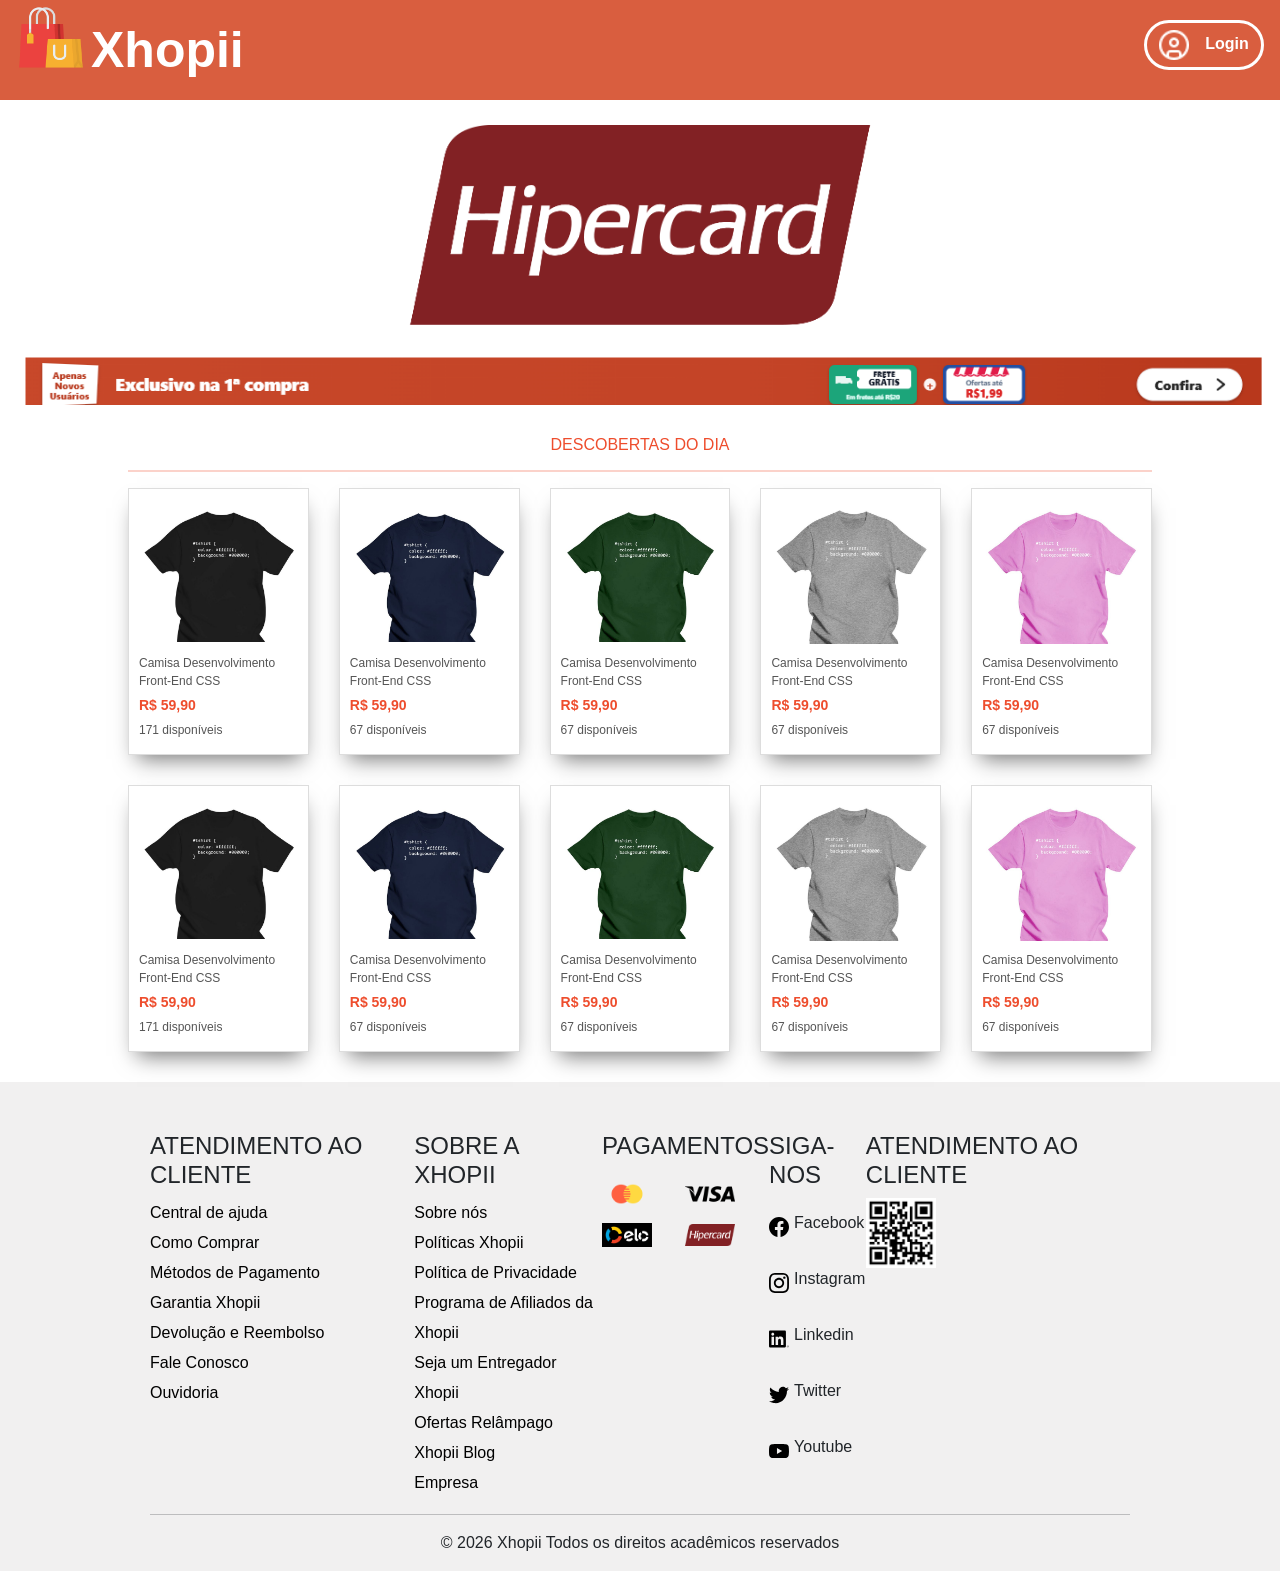
<file: index.html>
<!DOCTYPE html>
<html lang="pt-BR">
<head>
    <meta charset="UTF-8">
    <meta name="viewport" content="width=device-width, initial-scale=1.0">
        <link href="https://cdn.jsdelivr.net/npm/bootstrap@5.3.3/dist/css/bootstrap.min.css" rel="stylesheet">
    <link rel="stylesheet" href="assets/estilo/Style.css">
    <title>Home - Loja Virtual</title>
</head>
<body>
    <header>
        <div class="marca-dagua">
            <img src="assets/img/logo.png">
            <h1>Xhopii</h1>
        </div>

        <div>
            <a href="view/login.html" class="link">
                <button class="login-button-index">
                    <img src="assets/img/usuario-do-circulo.png" alt="">
                    <p>Login</p>
                </button>
            </a>
        </div>
    </header>

    <section class="carrossel">
        <div id="carouselXhopii" class="carousel slide" data-bs-ride="carousel">

            <div class="carousel-inner">

                <div class="carousel-item active">
                    <img src="assets/img/hipercard.png" class="d-block w-100" alt="Promoção">
                </div>

                <div class="carousel-item">
                    <img src="assets/img/hipercard.png" class="d-block w-100" alt="Promoção">
                </div>

                <div class="carousel-item">
                    <img src="assets/img/hipercard.png" class="d-block w-100" alt="Promoção">
                </div>

                <div class="carousel-item">
                    <img src="assets/img/hipercard.png" class="d-block w-100" alt="Promoção">
                </div>

            </div>

            <button class="carousel-control-prev"
                    type="button"
                    data-bs-target="#carouselXhopii"
                    data-bs-slide="prev">

                <span class="carousel-control-prev-icon"></span>

            </button>

            <button class="carousel-control-next"
                    type="button"
                    data-bs-target="#carouselXhopii"
                    data-bs-slide="next">

                <span class="carousel-control-next-icon"></span>

            </button>

        </div>

    </section>

    <section class="banner-Xhopii">
        <img src="assets/img/banner-Xhopii2.png" alt="">
    </section>


    <section class="descobertas">

    <h2>DESCOBERTAS DO DIA</h2>
    <hr>

    <div class="grid-produtos">

        <a href="../Xhopii/view/produto.html" class="produto">
            <img src="assets/img/produto1.png" alt="Produto 1">
            <p>Camisa Desenvolvimento Front-End CSS</p>
            <strong>R$ 59,90</strong>
            <p>171 disponíveis</p>
        </a>

        <a href="../Xhopii/view/produto.html" class="produto">
            <img src="assets/img/produto2.png" alt="Produto 2">
            <p>Camisa Desenvolvimento Front-End CSS</p>
            <strong>R$ 59,90</strong>
            <p>67 disponíveis</p>
        </a>

        <a href="../Xhopii/view/produto.html" class="produto">
            <img src="assets/img/produto3.png" alt="Produto 3">
            <p>Camisa Desenvolvimento Front-End CSS</p>
            <strong>R$ 59,90</strong>
            <p>67 disponíveis</p>
        </a>

        <a href="../Xhopii/view/produto.html" class="produto">
            <img src="assets/img/produto4.png" alt="Produto 4">
            <p>Camisa Desenvolvimento Front-End CSS</p>
            <strong>R$ 59,90</strong>
            <p>67 disponíveis</p>
        </a>

        <a href="../Xhopii/view/produto.html" class="produto">
            <img src="assets/img/produto5.png" alt="Produto 5">
            <p>Camisa Desenvolvimento Front-End CSS</p>
            <strong>R$ 59,90</strong>
            <p>67 disponíveis</p>
        </a>
        <a href="../Xhopii/view/produto.html" class="produto">
            <img src="assets/img/produto1.png" alt="Produto 1">
            <p>Camisa Desenvolvimento Front-End CSS</p>
            <strong>R$ 59,90</strong>
            <p>171 disponíveis</p>
        </a>

        <a href="../Xhopii/view/produto.html" class="produto">
            <img src="assets/img/produto2.png" alt="Produto 2">
            <p>Camisa Desenvolvimento Front-End CSS</p>
            <strong>R$ 59,90</strong>
            <p>67 disponíveis</p>
        </a>

        <a href="../Xhopii/view/produto.html" class="produto">
            <img src="assets/img/produto3.png" alt="Produto 3">
            <p>Camisa Desenvolvimento Front-End CSS</p>
            <strong>R$ 59,90</strong>
            <p>67 disponíveis</p>
        </a>

        <a href="../Xhopii/view/produto.html" class="produto">
            <img src="assets/img/produto4.png" alt="Produto 4">
            <p>Camisa Desenvolvimento Front-End CSS</p>
            <strong>R$ 59,90</strong>
            <p>67 disponíveis</p>
        </a>

        <a href="../Xhopii/view/produto.html" class="produto">
            <img src="assets/img/produto5.png" alt="Produto 5">
            <p>Camisa Desenvolvimento Front-End CSS</p>
            <strong>R$ 59,90</strong>
            <p>67 disponíveis</p>
        </a>

    </div>

    </section>


    <footer>
        <section class="roda-pe-info">
            <div class= "div-footer">
                <h4>ATENDIMENTO AO CLIENTE</h4>
                <ul>
                    <li><a href="">Central de ajuda</a></li>
                    <li><a href="">Como Comprar</a></li>
                    <li><a href="">Métodos de Pagamento</a></li>
                    <li><a href="">Garantia Xhopii</a></li>
                    <li><a href="">Devolução e Reembolso</a></li>
                    <li><a href="">Fale Conosco</a></li>
                    <li><a href="">Ouvidoria</a></li>
                </ul>
            </div>

            <div class="div-footer">
                <h4>SOBRE A XHOPII</h4>
                <ul>
                    <li><a href="">Sobre nós</a></li>
                    <li><a href="">Políticas Xhopii</a></li>
                    <li><a href="">Política de Privacidade</a></li>
                    <li><a href="">Programa de Afiliados da Xhopii</a></li>
                    <li><a href="">Seja um Entregador Xhopii</a></li>
                    <li><a href="">Ofertas Relâmpago</a></li>
                    <li><a href="">Xhopii Blog</a></li>
                    <li><a href="">Empresa</a></li>
                </ul>
            </div>

            <div class="div-footer" >
                <h4>PAGAMENTOS</h4>
                <ul id="img-pagamento">
                    <li><a href=""><img src="assets/img/mastercard-logo.png" alt=""></a></li>
                    <li><a href=""><img src="assets/img/visa-logo.png" alt=""></a></li>
                    <li><a href=""><img src="assets/img/elo.png" alt=""></a></li>
                    <li><a href=""><img src="assets/img/hipercard.png" alt=""></a></li>
                </ul>
            </div>

            <div class="div-footer" id="img-social">
                <h4>SIGA-NOS</h4>
                <ul>
                    <li>
                        <a href=""><img src="assets/img/facebook.svg" alt=""></a>
                        <p>Facebook</p>
                    </li>
                    <li>
                        <a href=""><img src="assets/img/instagram.svg" alt=""></a>
                        <p>Instagram</p>
                    </li>
                    <li>
                        <a href=""><img src="assets/img/linkedin.svg" alt=""></a>
                        <p>Linkedin</p>
                    </li>
                    <li>
                        <a href=""><img src="assets/img/twitter.svg" alt=""></a>
                        <p>Twitter</p>
                    </li>
                    <li>
                        <a href=""><img src="assets/img/youtube.svg" alt=""></a>
                        <p>Youtube</p>
                    </li>
                </ul>
            </div>

            <div class= "div-footer" id="img-qrcode">
                <h4>ATENDIMENTO AO CLIENTE</h4>
                <ul>
                    <li><a href=""><img src="assets/img/qr-code.png" alt=""></a></li>
                </ul>
            </div>
        </section>

        <hr>

        <div class="roda-pe-copy">
            <p>© 2026 Xhopii Todos os direitos acadêmicos reservados</p>
        </div>
    </footer>

</body>
</html>
</file>
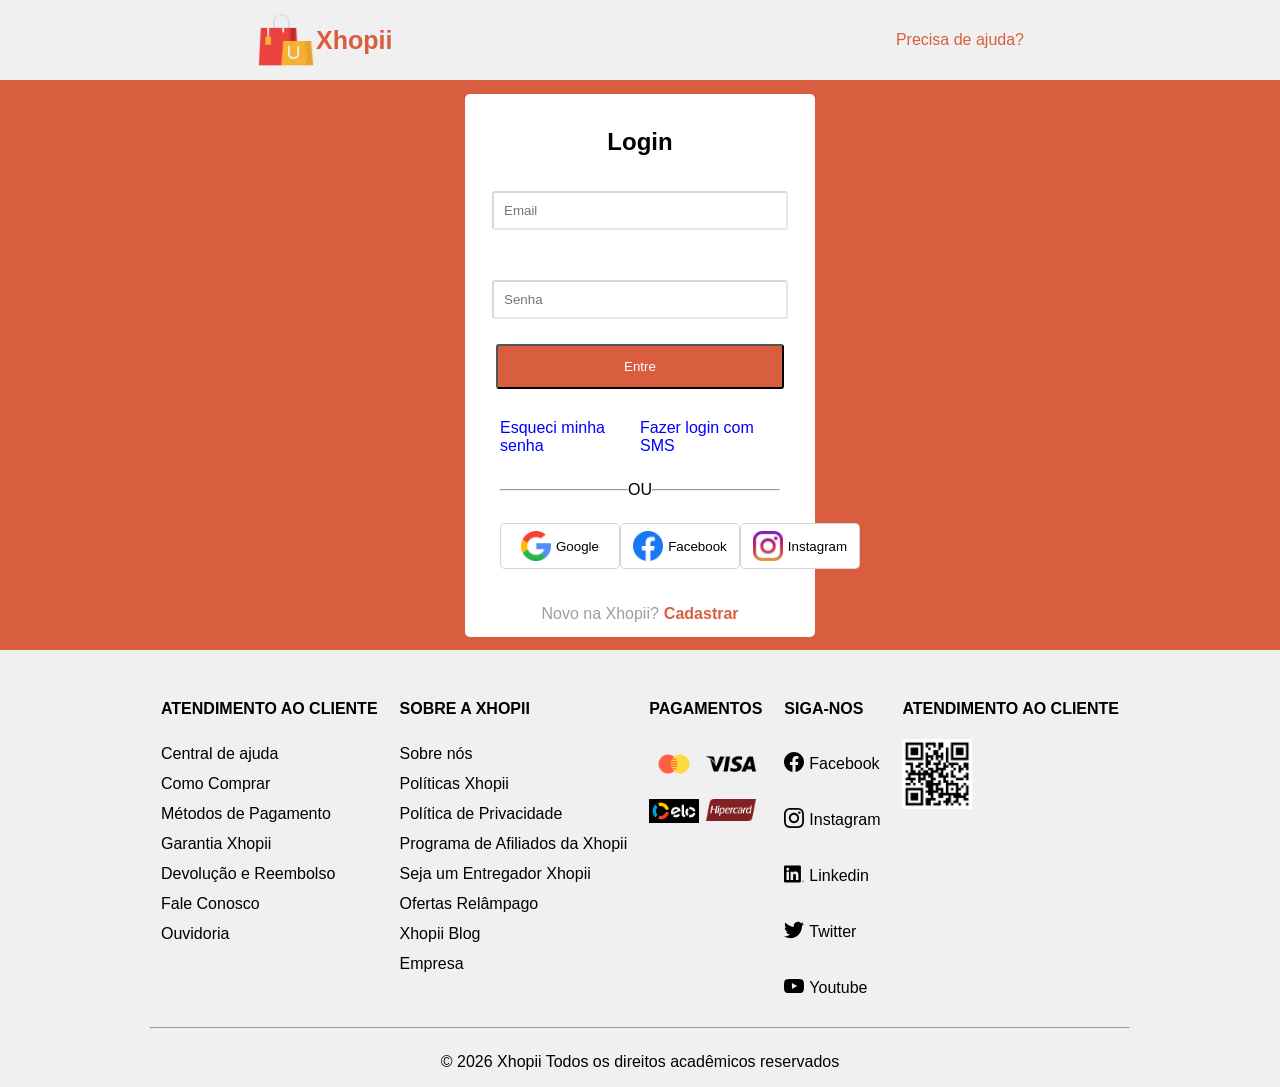
<file: view/login.html>
<!DOCTYPE html>
<html lang="pt-BR">
<head>
    <meta charset="UTF-8">
    <meta name="viewport" content="width=device-width, initial-scale=1.0">
    <link rel="stylesheet" href="../assets/estilo/login.css">
    <title>Login</title>
</head>
<body>
    <header>
        <div class="marca-dagua">
            <img src="../assets/img/logo.png" alt="">
            <h1>Xhopii</h1>
        </div>

        <div class="ajuda">
            <a href="">Precisa de ajuda?</a>
        </div>
    </header>

    <section class="login">
        <div class="login-aba">
            <h2>Login</h2>

            <div class="login-labels">
                <label for="email"></label>
                <input type="email" id="email" placeholder="Email">
                <label for="password"></label>
                <input type="password" id="password" placeholder="Senha">
                <a href="home.html">
                    <button>Entre</button>
                </a>
            </div>

            <div class="links-secundarios">
                <a href="">Esqueci minha senha</a>
                <a href="">Fazer login com SMS</a>
            </div>

            <div class="separador">
                <hr>
                <p>OU</p>
                <hr>
            </div>

            <div class="login-redes">

                <a href="">
                    <button>
                        <img src="../assets/img/google.png" alt="">
                        <p>Google</p>
                    </button>
                </a>

                <a href="">
                    <button>
                        <img src="../assets/img/facebook.png" alt="">
                        <p>Facebook</p>
                    </button>
                </a>
                
                <a href="">
                    <button>
                        <img src="../assets/img/instagram.png" alt="">
                        <p>Instagram</p>
                    </button>
                </a>
            </div>

            <div class="novo-na-xhopii">
                <p>Novo na Xhopii?</p>
                <a href="">Cadastrar</a>
            </div>
            
        </div>
    </section>


    <footer>
        <section class="roda-pe-info">
            <div class= "div-footer">
                <h4>ATENDIMENTO AO CLIENTE</h4>
                <ul>
                    <li><a href="">Central de ajuda</a></li>
                    <li><a href="">Como Comprar</a></li>
                    <li><a href="">Métodos de Pagamento</a></li>
                    <li><a href="">Garantia Xhopii</a></li>
                    <li><a href="">Devolução e Reembolso</a></li>
                    <li><a href="">Fale Conosco</a></li>
                    <li><a href="">Ouvidoria</a></li>
                </ul>
            </div>

            <div class="div-footer">
                <h4>SOBRE A XHOPII</h4>
                <ul>
                    <li><a href="">Sobre nós</a></li>
                    <li><a href="">Políticas Xhopii</a></li>
                    <li><a href="">Política de Privacidade</a></li>
                    <li><a href="">Programa de Afiliados da Xhopii</a></li>
                    <li><a href="">Seja um Entregador Xhopii</a></li>
                    <li><a href="">Ofertas Relâmpago</a></li>
                    <li><a href="">Xhopii Blog</a></li>
                    <li><a href="">Empresa</a></li>
                </ul>
            </div>

            <div class="div-footer" >
                <h4>PAGAMENTOS</h4>
                <ul id="img-pagamento">
                    <li><a href=""><img src="../assets/img/mastercard-logo.png" alt=""></a></li>
                    <li><a href=""><img src="../assets/img/visa-logo.png" alt=""></a></li>
                    <li><a href=""><img src="../assets/img/elo.png" alt=""></a></li>
                    <li><a href=""><img src="../assets/img/hipercard.png" alt=""></a></li>
                </ul>
            </div>

            <div class="div-footer" id="img-social">
                <h4>SIGA-NOS</h4>
                <ul>
                    <li>
                        <a href=""><img src="../assets/img/facebook.svg" alt=""></a>
                        <p>Facebook</p>
                    </li>
                    <li>
                        <a href=""><img src="../assets/img/instagram.svg" alt=""></a>
                        <p>Instagram</p>
                    </li>
                    <li>
                        <a href=""><img src="../assets/img/linkedin.svg" alt=""></a>
                        <p>Linkedin</p>
                    </li>
                    <li>
                        <a href=""><img src="../assets/img/twitter.svg" alt=""></a>
                        <p>Twitter</p>
                    </li>
                    <li>
                        <a href=""><img src="../assets/img/youtube.svg" alt=""></a>
                        <p>Youtube</p>
                    </li>
                </ul>
            </div>

            <div class= "div-footer" id="img-qrcode">
                <h4>ATENDIMENTO AO CLIENTE</h4>
                <ul>
                    <li><a href=""><img src="../assets/img/qr-code.png" alt=""></a></li>
                </ul>
            </div>
        </section>

        <hr>

        <div class="roda-pe-copy">
            <p>© 2026 Xhopii Todos os direitos acadêmicos reservados</p>
        </div>
    </footer>
    
</body>
</html>
</file>
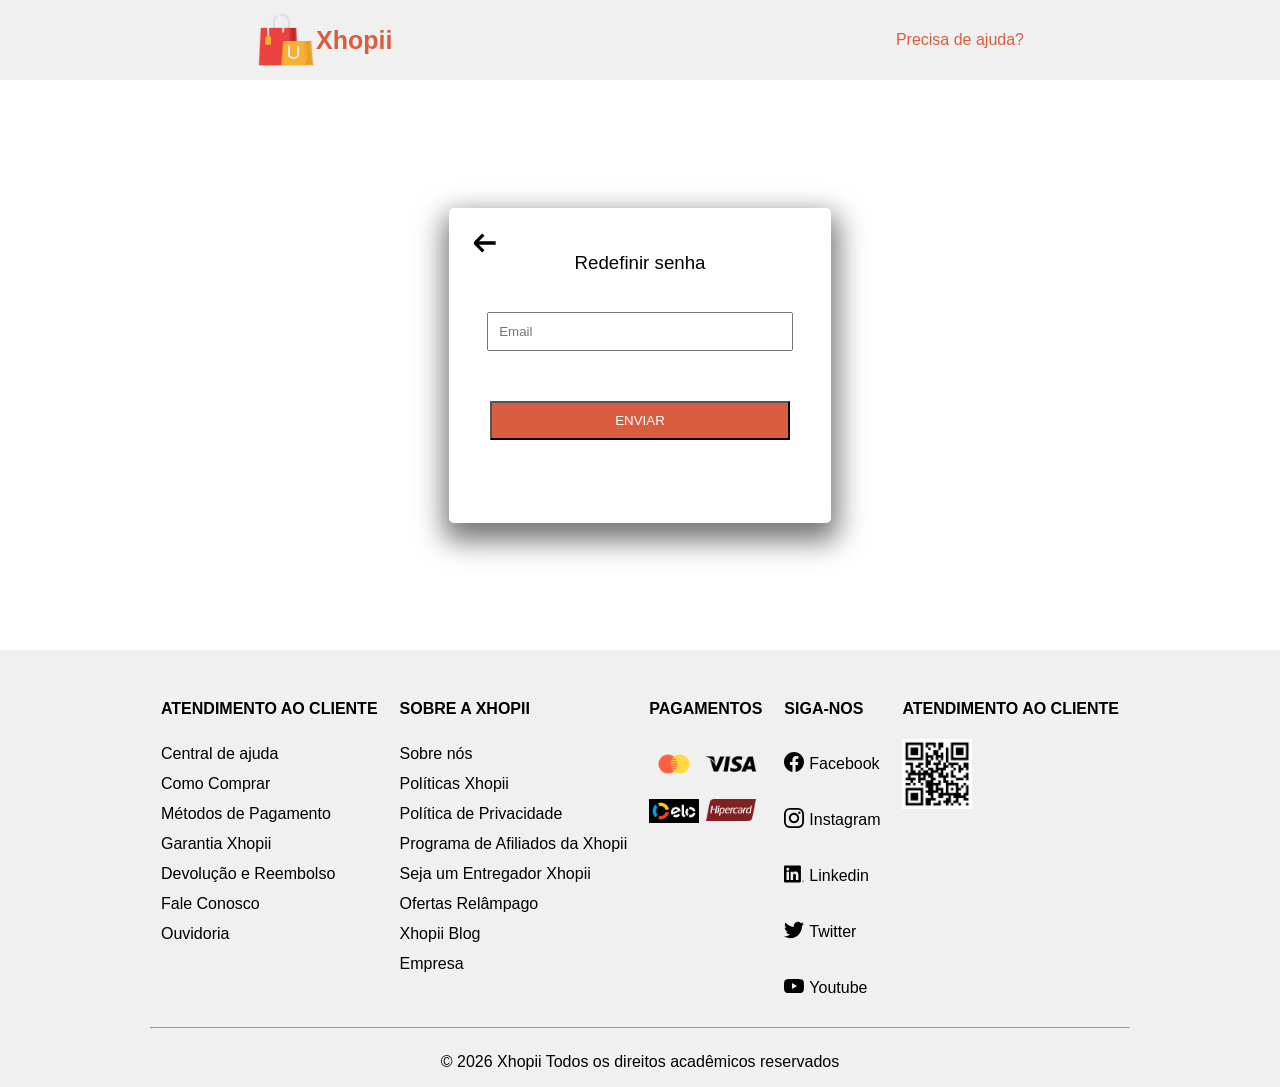
<file: view/redefinir-senha.html>
<!DOCTYPE html>
<html lang="pt-BR">
<head>
    <meta charset="UTF-8">
    <meta name="viewport" content="width=device-width, initial-scale=1.0">
    <link rel="stylesheet" href="../assets/estilo/redefinir-senha.css">
    <title>Redefinir-senha</title>
</head>
<body>
    <header>
        <div class="marca-dagua">
            <img src="../assets/img/logo.png" alt="">
            <h1>Xhopii</h1>
        </div>

        <div class="ajuda">
            <a href="">Precisa de ajuda?</a>
        </div>
    </header>

    <section class="esqueci-senha">
        <div class="esqueci-senha-aba">
            <a href="../view/login.html">
            <img src="../assets/img/arrow-small-left.svg" alt="">
            </a>
            <h3>Redefinir senha</h3>

            <div class="label-redefinir-senha">
                <label for="Email"></label>
                <input type="email" id="email" placeholder="Email">
                <a href="../index.html">
                    <button>ENVIAR</button>
                </a>
            </div>

        </div>
    </section>


    <footer>
        <section class="roda-pe-info">
            <div class= "div-footer">
                <h4>ATENDIMENTO AO CLIENTE</h4>
                <ul>
                    <li><a href="">Central de ajuda</a></li>
                    <li><a href="">Como Comprar</a></li>
                    <li><a href="">Métodos de Pagamento</a></li>
                    <li><a href="">Garantia Xhopii</a></li>
                    <li><a href="">Devolução e Reembolso</a></li>
                    <li><a href="">Fale Conosco</a></li>
                    <li><a href="">Ouvidoria</a></li>
                </ul>
            </div>

            <div class="div-footer">
                <h4>SOBRE A XHOPII</h4>
                <ul>
                    <li><a href="">Sobre nós</a></li>
                    <li><a href="">Políticas Xhopii</a></li>
                    <li><a href="">Política de Privacidade</a></li>
                    <li><a href="">Programa de Afiliados da Xhopii</a></li>
                    <li><a href="">Seja um Entregador Xhopii</a></li>
                    <li><a href="">Ofertas Relâmpago</a></li>
                    <li><a href="">Xhopii Blog</a></li>
                    <li><a href="">Empresa</a></li>
                </ul>
            </div>

            <div class="div-footer" >
                <h4>PAGAMENTOS</h4>
                <ul id="img-pagamento">
                    <li><a href=""><img src="../assets/img/mastercard-logo.png" alt=""></a></li>
                    <li><a href=""><img src="../assets/img/visa-logo.png" alt=""></a></li>
                    <li><a href=""><img src="../assets/img/elo.png" alt=""></a></li>
                    <li><a href=""><img src="../assets/img/hipercard.png" alt=""></a></li>
                </ul>
            </div>

            <div class="div-footer" id="img-social">
                <h4>SIGA-NOS</h4>
                <ul>
                    <li>
                        <a href=""><img src="../assets/img/facebook.svg" alt=""></a>
                        <p>Facebook</p>
                    </li>
                    <li>
                        <a href=""><img src="../assets/img/instagram.svg" alt=""></a>
                        <p>Instagram</p>
                    </li>
                    <li>
                        <a href=""><img src="../assets/img/linkedin.svg" alt=""></a>
                        <p>Linkedin</p>
                    </li>
                    <li>
                        <a href=""><img src="../assets/img/twitter.svg" alt=""></a>
                        <p>Twitter</p>
                    </li>
                    <li>
                        <a href=""><img src="../assets/img/youtube.svg" alt=""></a>
                        <p>Youtube</p>
                    </li>
                </ul>
            </div>

            <div class= "div-footer" id="img-qrcode">
                <h4>ATENDIMENTO AO CLIENTE</h4>
                <ul>
                    <li><a href=""><img src="../assets/img/qr-code.png" alt=""></a></li>
                </ul>
            </div>
        </section>

        <hr>

        <div class="roda-pe-copy">
            <p>© 2026 Xhopii Todos os direitos acadêmicos reservados</p>
        </div>
    </footer>


</body>
</html>
</file>
<file: assets/estilo/Style.css>
body{
    margin: 0;
    font-family: Arial, Helvetica, sans-serif;
    display: flex;
    flex-direction: column;
    min-height: 100dvh;
}

/*Cabeçalho*/

header{
    width: 100%;
    height: 100px;
    background-color: #d95e3f;
    display: flex;
    flex-direction: row;
    justify-content: space-between;
}

.marca-dagua{
    display: flex;
    flex-direction: row;

    img{
        width: 70px;
        height: 70px;
        margin-left: 16px;
        margin-right: 5px;
        margin-top: 3px;
    }

    h1{
        font-size: 50px;
        margin-top: 20px;
        font-family: Arial, Helvetica, sans-serif;
        font-weight: 700;
        color: #ffffff;
    }

}

.link{
    text-decoration: none;
}

.sair{
    display: flex;
    flex-direction: row;
    align-items: center;
    justify-content: center;
    margin-right: 40px;
    gap: 3px;
    align-self: center;

    img{
        filter: brightness(0) saturate(100%) invert(99%) sepia(8%) saturate(117%) hue-rotate(161deg) brightness(113%) contrast(100%);
        width: 30px;
    }

    a{
        text-decoration: none;
        cursor: pointer;
        color: #ffffff;
        font-size: 20px;
    }
}

.login-button-index{
    display: flex;
    flex-direction: row;
    align-items: center;
    justify-content: center;
    gap: 16px;
    border: 3px solid white;
    border-radius: 30px;
    background-color:rgba(173, 216, 230, 0);
    width: 120px;
    height: 50px;
    padding: 10px;
    margin-top: 20px; 
    margin-right: 16px;
    transition: 0.5s;

    p{
        color: #ffffff;
        font-size: 16px;
        font-weight: 700;
        margin-top: 13px;
    }

    img{
        object-fit: contain;
        width: 30px;
    }
}

.login-button-index:hover{
    display: flex;
    flex-direction: row;
    align-items: center;
    justify-content: center;
    gap: 16px;
    border: 3px solid rgb(217, 94, 63);
    border-radius: 30px;
    background-color: #ffffff;
    width: 120px;
    height: 50px;
    padding: 10px;
    margin-top: 20px; 
    margin-right: 16px;
    cursor: pointer;

    p{
        color: rgb(217, 94, 63);
        font-size: 16px;
        font-weight: 700;
    }

    img{
        object-fit: contain;
        width: 30px;
        filter: brightness(0) saturate(100%) invert(50%) sepia(45%) saturate(2112%) hue-rotate(333deg) brightness(88%) contrast(92%);;
    }
}


.login-button{
    display: flex;
    flex-direction: row;
    align-items: center;
    justify-content: center;
    gap: 16px;
    border: 3px solid white;
    border-radius: 30px;
    background-color:rgba(173, 216, 230, 0);
    width: 120px;
    height: 50px;
    padding: 10px;
    margin-top: 20px; 
    margin-right: 16px;
    transition: 0.5s;

    p{
        color: #ffffff;
        font-size: 16px;
        font-weight: 700;
    }

    img{
        object-fit: contain;
        width: 30px;
    }
}

.login-button:hover{
    display: flex;
    flex-direction: row;
    align-items: center;
    justify-content: center;
    gap: 16px;
    border: 3px solid rgb(217, 94, 63);
    border-radius: 30px;
    background-color: #ffffff;
    width: 120px;
    height: 50px;
    padding: 10px;
    margin-top: 20px; 
    margin-right: 16px;
    cursor: pointer;

    p{
        color: rgb(217, 94, 63);
        font-size: 16px;
        font-weight: 700;
    }

    img{
        object-fit: contain;
        width: 30px;
        filter: brightness(0) saturate(100%) invert(50%) sepia(45%) saturate(2112%) hue-rotate(333deg) brightness(88%) contrast(92%);;
    }
}

/*Barra de navegação*/

nav{
    width: 100%;
    background-color:  rgb(250, 126, 25);
}

nav ul{
    display: flex;
    flex-direction: row;
    align-items: center;
    justify-content: center;
    gap: 20px;
    margin: 0;
    padding: 0;
}

nav ul li{
    list-style: none;
}

nav ul li a{
    font-size: 20px;
    text-align: center;
    text-decoration: none;
    color: #ffffff;
    padding: 15px;
    display: block;
    transition: 0.3s;
}

nav ul li:hover{
    color: rgb(215, 215, 215);
    background-color: rgb(217, 94, 63);
}

/* Dropdown */

.dropdown {
    position: relative;
}

.dropdown-menu {
    display: none;
    position: absolute;
    top: 100%;
    left: 0;
    background-color: rgb(216, 84, 54);
    min-width: 200px;
    padding: 0;
    margin: 0;
    z-index: 1000;
    border-radius: 0 30px 30px 30px;
}

.dropdown-menu a {
    display: block;
    padding: 12px 15px;
    font-size: 16px;
    text-align: left;
    color: #ffffff;
    text-decoration: none;
}

.dropdown-menu a:hover {
    background-color: rgb(190, 75, 50);
    color: rgb(215, 215, 215);
}

.dropdown-menu a:last-child {
    border-radius: 0 0 30px 30px;
    transition-behavior: none;
}

.dropdown-menu a:last-child:hover {
    background-color: rgb(190, 75, 50);
    color: rgb(215, 215, 215);
    border-radius: 0 0 30px 30px;
}

.dropdown-menu a:first-child {
    border-radius: 0 0 30px 30px;
    transition-behavior: none;
    transition: none;
}

.dropdown-menu a:first-child:hover {
    background-color: rgb(190, 75, 50);
    color: rgb(215, 215, 215);
    border-radius: 0 30px 0 0;
}

/* Exibe o menu ao passar o mouse */

.dropdown:hover .dropdown-menu {
    display: block;
}

/*Camiseta exposta*/

.container-pai{
    display: flex;
    flex-direction: row;
    justify-content: center;
    flex: 1;
}

.container-esquerda img{
    opacity: 50%;
    width: 130px;
}

.container-esquerda img:hover{
    opacity: 100%;
    border: 2px solid orange;
}

.container-esquerda ul{
    display: flex;
    flex-direction: column;
    align-items: flex-start;
    margin-top: 50px;
    margin-left: 0px;
    padding: 0;
}

.container-esquerda ul li{
    list-style: none;
    margin-top: 5px;
}

.container-central img{
    width: 650px;
    margin-top: 50px;
}

.container-direita{
    margin-top: 50px;
}

.container-direita p{
    font-weight: 500;
}

#preco{
    color: rgb(217, 94, 63);
}

.container-direita ul{
    display: flex;
    flex-direction: row;
    justify-content: flex-start;
    gap: 10px;
    margin-left: -20px;
}

.container-direita ul li{
    list-style: none;
    border: 0.1px solid #D6DEE2;
    padding: 10px;
    opacity: 80%;
    margin-right: 10px;
    transition: 0.5s;
    cursor: pointer;
}

.container-direita ul li:hover{
    background-color: rgb(217, 94, 63);
    color: white;
}

#comprar{
    padding: 20px;
    border: none;
    background-color: rgb(217, 94, 63);
    color: white;
    transition: 0.5s;
    cursor: pointer;
}

#comprar:hover{
    background-color: white;
    color: rgb(217, 94, 63);
    border: 2px solid rgb(217, 94, 63);
}

/*Footer*/

footer{
    background-color: rgba(170, 162, 162, 0.164);
    padding: 0 150px;
    flex: 1;

    .roda-pe-info{
        display: flex;
        justify-content: space-around;
    }

    h4{
        margin-top: 50px;
    }

    ul{
        margin: 0;
        padding: 0;

    }

    ul li{
        list-style: none;
        line-height: 30px;
    }

    ul li a{
        text-decoration: none;
        color: black;
    }

    .roda-pe-copy{
        display: flex;
        flex-direction: column;
        align-items: center;

    }
}

#img-pagamento{
    display: grid;
    grid-template-columns: 1fr 1fr;
    grid-template-rows: 1fr;

    img{
        width: 50px;
    }
}

#img-social{

    ul{
        display: flex;
        flex-direction: column;
        align-items: flex-start;
        justify-content: center;
        margin: 0;
        padding: 0;
        gap: 0px;
    }

    li{
        display: flex;
        align-items: center;
        justify-content: center;

        p{
            margin-left: 5px;
            margin-top: 10px;
        }
    }

    img{
        width: 20px;
    }
}

#img-qrcode{
    img{
        width: 70px;
    }
}
.carrossel {
    width: 80%;
    margin: 25px auto;
}

.carrossel img {
    height: 200px;
    object-fit: contain;
}

.banner-Xhopii{
    display: flex;
    align-items: center;
    justify-content: center;
    margin: 0;
    padding: 0;

    
    img{
        object-fit: cover;
        width: 100%;
        margin-left: 35px;
        padding: 0;
        align-self: center;
    }
}

.descobertas {
    width: 80%;
    margin: 30px auto;
}

.descobertas hr{
    width: 100%;
    color: #ee4d2d;
    border-top: 2px solid #ee4d2d;
}

.descobertas h2 {
    text-align: center;
    color: #ee4d2d;
    font-size: 16px;
    margin-bottom: 15px;
}

.grid-produtos {
    display: grid;
    grid-template-columns: 1fr 1fr 1fr 1fr 1fr;
    grid-template-rows: 1fr 1fr;
    gap: 30px;
}

.produto {
    text-decoration: none;
    color: #555;
    border: 1px solid #ddd;
    padding: 10px;
    background-color: white;
    box-shadow: 1px 12px 21px -8px rgba(0, 0, 0, 0.54);
    -webkit-box-shadow: 1px 12px 21px -8px rgba(0, 0, 0, 0.54);
    transition: 0.5s;
}

.produto:hover {
    text-decoration: none;
    color: #555;
    border: 1px solid #ee4d2d;
    padding: 20px;
    background-color: white;
    box-shadow: 1px 12px 21px -8px rgba(0, 0, 0, 0.54);
    -webkit-box-shadow: 1px 12px 21px -8px rgba(0, 0, 0, 0.54);
}

.produto img {
    width: 100%;
    height: 150px;
    object-fit: contain;
}

.produto p {
    font-size: 12px;
    margin: 5px 0;
}

.produto strong {
    display: block;
    color: #ee4d2d;
    font-size: 14px;
}

/* Pagina ver produtos 
.ver-produtos {
    margin-top: 2px;
}
*/

/* Pagina das pessoas */

.body-vizualizacao{
    background-color: #d6dee29f;
}

.grid-pessoas {
    display: grid;
    grid-template-columns: 1fr 1fr 1fr 1fr;
    gap: 30px;
}

.pessoa {
    text-decoration: none;
    color: #555;
    border: 1px solid #ddd;
    padding: 20px;
    background-color: white;
    box-shadow: 1px 12px 21px -8px rgba(0, 0, 0, 0.54);
    -webkit-box-shadow: 1px 12px 21px -8px rgba(0, 0, 0, 0.54);
    transition: 0.5s;
    display: flex;
    flex-direction: column;
    align-items: center;
    text-align: center;
}

.pessoa-foto {
    width: 90px;
    height: 90px;
    border-radius: 50%;
    object-fit: cover;
    background-color: #f2f2f2;
    padding: 12px;
    border: 2px solid #eee;
    margin-bottom: 12px;
}

.pessoa h3 {
    font-size: 15px;
    margin: 0 0 10px 0;
    color: #333;
}

.pessoa-info {
    width: 100%;
    text-align: left;
}

.pessoa-info p {
    font-size: 12px;
    margin: 4px 0;
    color: #555;
    display: flex;
    justify-content: space-between;
    gap: 8px;
}

.pessoa-info p span:first-child {
    font-weight: 700;
    color: #ee4d2d;
    white-space: nowrap;
}

.pessoa-info p span:last-child {
    text-align: right;
    word-break: break-word;
}

.pessoa:hover {
    border: 1px solid #ee4d2d;
}
</file>
<file: assets/estilo/login.css>
body{
    margin: 0;
    font-family: Arial, Helvetica, sans-serif;
    display: flex;
    flex-direction: column;
    min-height: 100dvh;
}


/*Cabeçalho*/

header{
    height: 80px;
    background-color: rgba(170, 162, 162, 0.164);
    display: flex;
    flex-direction: row;
    justify-content: space-between;
    align-items: center;
    padding: 0 20%;

    .marca-dagua{
        display: flex;
        flex-direction: row;
        align-items: center;

        img{
            width: 60px;
            object-fit: contain;
        }

        h1{
            color: rgb(217, 94, 63);
            font-size: 25px;
        }
    }

    .ajuda{

        a{
            text-decoration: none;
            color: rgb(217, 94, 63);
        }


    }
}

/*Seção Login*/

.login{
    background-color: rgb(217, 94, 63);
    width: 100%;
    height: 570px;
    display: flex;
    align-items: center;
    justify-content: center;
    

    .login-aba{
        width: 25%;
        height: 90%;
        background-color: #ffffff;
        border-radius: 5px;
        padding: 15px;

        h2{
            text-align: center;
        }

        .login-labels{
            display: flex;
            flex-direction: column;
            align-items: center;
            gap: 25px;
            margin-top: -10px;

            input{
                width: 85%;
                padding: 10px;
                border-color: rgba(128, 128, 128, 0.185);
                border-radius: 3px;
            }

            a{
                width: 100%;
                display: flex;
                align-items: center;
                justify-content: center;
                text-decoration: none;
                
                button{
                    width: 90%;
                    height: 45px;
                    padding: 10px;
                    background-color: rgb(217, 94, 63);
                    color:#ffffff;
                    border-radius: 3px;
                    cursor: pointer;
                    transition: 0.5s;
                }

                button:hover{
                    background-color: #ffffff;
                    color: rgb(217, 94, 63);
                    border-color: rgb(217, 94, 63);
                }
            }
        }

        .links-secundarios{
            display: flex;
            flex-direction: row;
            justify-content: space-between;
            padding: 10px 20px;
            margin-top: 20px;

            a{
                text-decoration: none;
                color: #0000ff;
            }
        }

        .separador{
            display: flex;
            justify-content: center;
            align-items: center;
            padding: 0 20px;

            hr{
                width: 100%;
            }
        }
        
        .login-redes{
            display: flex;
            flex-direction: row;
            align-items: center;
            justify-content: space-evenly;
            padding: 0 20px;
            margin-top: 8px;
            
            a{
                text-decoration: none;
            }
            
            button{
                display: flex;
                flex-direction: row;
                align-items: center;
                justify-content: center;
                width: 120px;
                gap: 5px;
                border: 1px solid rgba(128, 128, 128, 0.329);
                border-radius: 5px;
                background-color: #ffffff;
                cursor: pointer;
            }

            img{
                width: 30px;
                object-fit: contain;
            }
        }

        .novo-na-xhopii{
            display: flex;
            flex-direction: row;
            align-items: center;
            justify-content: center;
            gap: 5px;
            margin-top: 20px;


            p{
                color: rgba(0, 0, 0, 0.39);
            }

            a{
                text-decoration: none;
                color: rgb(217, 94, 63);
                font-weight: 700;
            }
        }
    }
}















/*Footer*/

footer{
    background-color: rgba(170, 162, 162, 0.164);
    padding: 0 150px;
    flex: 1;

    .roda-pe-info{
        display: flex;
        justify-content: space-around;
    }

    h4{
        margin-top: 50px;
    }

    ul{
        margin: 0;
        padding: 0;

    }

    ul li{
        list-style: none;
        line-height: 30px;
    }

    ul li a{
        text-decoration: none;
        color: black;
    }

    .roda-pe-copy{
        display: flex;
        flex-direction: column;
        align-items: center;

    }
}

#img-pagamento{
    display: grid;
    grid-template-columns: 1fr 1fr;
    grid-template-rows: 1fr;

    img{
        width: 50px;
    }
}

#img-social{

    ul{
        display: flex;
        flex-direction: column;
        align-items: flex-start;
        justify-content: center;
        margin: 0;
        padding: 0;
        gap: 0px;
    }

    li{
        display: flex;
        align-items: center;
        justify-content: center;

        p{
            margin-left: 5px;
            margin-top: 10px;
        }
    }

    img{
        width: 20px;
    }
}

#img-qrcode{
    img{
        width: 70px;
    }
}
</file>
<file: assets/estilo/redefinir-senha.css>
body{
    margin: 0;
    font-family: Arial, Helvetica, sans-serif;
    display: flex;
    flex-direction: column;
    min-height: 100dvh;
}


/*Cabeçalho*/

header{
    height: 80px;
    background-color: rgba(170, 162, 162, 0.164);
    display: flex;
    flex-direction: row;
    justify-content: space-between;
    align-items: center;
    padding: 0 20%;

    .marca-dagua{
        display: flex;
        flex-direction: row;
        align-items: center;

        img{
            width: 60px;
            object-fit: contain;
        }

        h1{
            color: rgb(217, 94, 63);
            font-size: 25px;
        }
    }

    .ajuda{

        a{
            text-decoration: none;
            color: rgb(217, 94, 63);
        }


    }
}


/*Seção "esqueci a minha senha"*/

.esqueci-senha{
    background-color: white;
    width: 100%;
    height: 570px;
    display: flex;
    align-items: center;
    justify-content: center;

    .esqueci-senha-aba{
        width: 27.5%;
        height: 50%;
        background-color: #ffffff;
        border-radius: 5px;
        padding: 15px;
        box-shadow: 1px 12px 28px 6px rgba(0, 0, 0, 0.54);
        -webkit-box-shadow: 1px 12px 28px 6px rgba(0, 0, 0, 0.54);

        h3{
            text-align: center;
            font-weight: 400;
            margin-top: -15px;
        }

        img{
            width: 40px;
        }

        .label-redefinir-senha{
            display: flex;
            flex-direction: column;
            align-items: center;
            justify-content: center;
            gap: 50px;
            margin-top: -30px ;

            input{
                width: 80%;
                padding: 10px;
            }

            a{
                width: 100%;
                display: flex;
                align-items: center;
                justify-content: center;
                text-decoration: none;

                button{
                    width: 85%;
                    padding: 10px;
                    background-color: rgb(217, 94, 63);
                    color: #ffffff;
                    cursor: pointer;
                    transition: 0.5s;
                }

                button:hover{
                    background-color: #ffffff;
                    color: rgb(217, 94, 63);
                    border-color: rgb(217, 94, 63);
                }
            }
            
        }
    
    }
}


/*Footer*/

footer{
    background-color: rgba(170, 162, 162, 0.164);
    padding: 0 150px;
    flex: 1;

    .roda-pe-info{
        display: flex;
        justify-content: space-around;
    }

    h4{
        margin-top: 50px;
    }

    ul{
        margin: 0;
        padding: 0;

    }

    ul li{
        list-style: none;
        line-height: 30px;
    }

    ul li a{
        text-decoration: none;
        color: black;
    }

    .roda-pe-copy{
        display: flex;
        flex-direction: column;
        align-items: center;

    }
}

#img-pagamento{
    display: grid;
    grid-template-columns: 1fr 1fr;
    grid-template-rows: 1fr;

    img{
        width: 50px;
    }
}

#img-social{

    ul{
        display: flex;
        flex-direction: column;
        align-items: flex-start;
        justify-content: center;
        margin: 0;
        padding: 0;
        gap: 0px;
    }

    li{
        display: flex;
        align-items: center;
        justify-content: center;

        p{
            margin-left: 5px;
            margin-top: 10px;
        }
    }

    img{
        width: 20px;
    }
}

#img-qrcode{
    img{
        width: 70px;
    }
}
</file>
